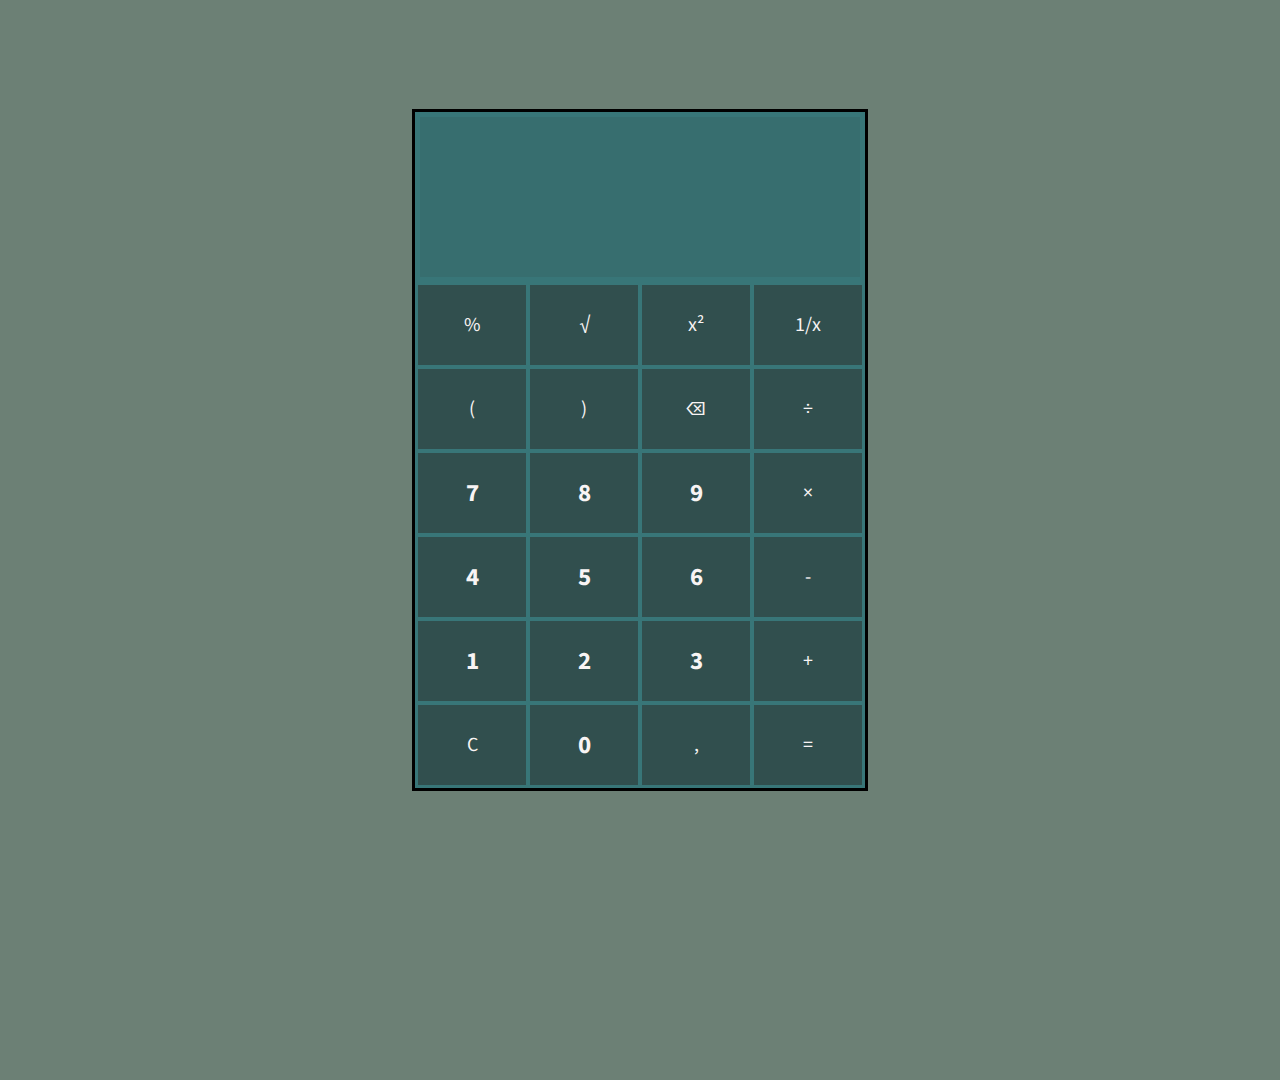
<file: JS_Calculadora/index.html>
<!DOCTYPE html>
<html lang="en">
<head>
    <meta charset="UTF-8">
    <title>Hipermedial Calculadora</title>
    <script type="text/javascript" src="js/operaciones.js"></script>
    <meta name="viewport" content="width=device-width, user-scalable=no, initial-scale=1.0, maximum-scale=1.0, minimum-scale=1.0">
    <link rel="stylesheet" type="text/css" href="css/styles.css">
</head>
<body>
   
   <div class="back">
       
   </div>
    <div class="main">
        <form action="" class="form">
            <input type="text" id="pantalla" name="pantallaTexto" disabled>     
        </form>
        <table>
            <tr>
                <td><input class="button" type="button" value="%" onclick="porcentaje(pantalla.value)"></td>
                <td><input class="button" type="button" value="&#8730;" onclick="raiz(pantalla.value)"></td>
                <td><input class="button" type="button" value="x²" onclick="potencia(pantalla.value)"></td>
                <td><input class="button" type="button" value="1/x" onclick="pantalla.value+='1/'"></td>
            </tr>
            <tr>
                <td><input class="button" type="button" value="(" onclick="pantalla.value+='('"></td>
                <td><input class="button" type="button" value=")" onclick="pantalla.value+=')'"></td>
                <td><input class="button" type="button" value="⌫" onclick="regresar(pantalla.value)"></td>
                <td><input class="button" type="button" value="&divide;" onclick="pantalla.value+='/'"></td>
            </tr>
            <tr>
                <td><input class="button numero" type="button" value="7" onclick="pantalla.value+='7'"></td>
                <td><input class="button numero" type="button" value="8" onclick="pantalla.value+='8'"></td>
                <td><input class="button numero" type="button" value="9" onclick="pantalla.value+='9'"></td>
                <td><input class="button" type="button" value="&times;" onclick="pantalla.value+='*'"></td>
            </tr>
            <tr>
                <td><input class="button numero" type="button" value="4" onclick="pantalla.value+='4'"></td>
                <td><input class="button numero" type="button" value="5" onclick="pantalla.value+='5'"></td>
                <td><input class="button numero" type="button" value="6" onclick="pantalla.value+='6'"></td>
                <td><input class="button" type="button" value="-" onclick="pantalla.value+='-'"></td>
            </tr>
            <tr>
                <td><input class="button numero" type="button" value="1" onclick="pantalla.value+='1'"></td>
                <td><input class="button numero" type="button" value="2" onclick="pantalla.value+='2'"></td>
                <td><input class="button numero" type="button" value="3" onclick="pantalla.value+='3'"></td>
                <td><input class="button" type="button" value="+" onclick="pantalla.value+='+'"></td>
            </tr>
            <tr>
                <td><input class="button" type="button" value="C" onclick="pantalla.value=''"></td>
                <td><input class="button numero" type="button" value="0" onclick="pantalla.value+='0'"></td>
                <td><input class="button" type="button" value="," onclick="pantalla.value+='.'"></td>
                <td><input class="button" type="button" value="=" onclick="operar(pantalla.value)"></td>
            </tr>
            
        </table>
    </div>
</body>
</html>
</file>
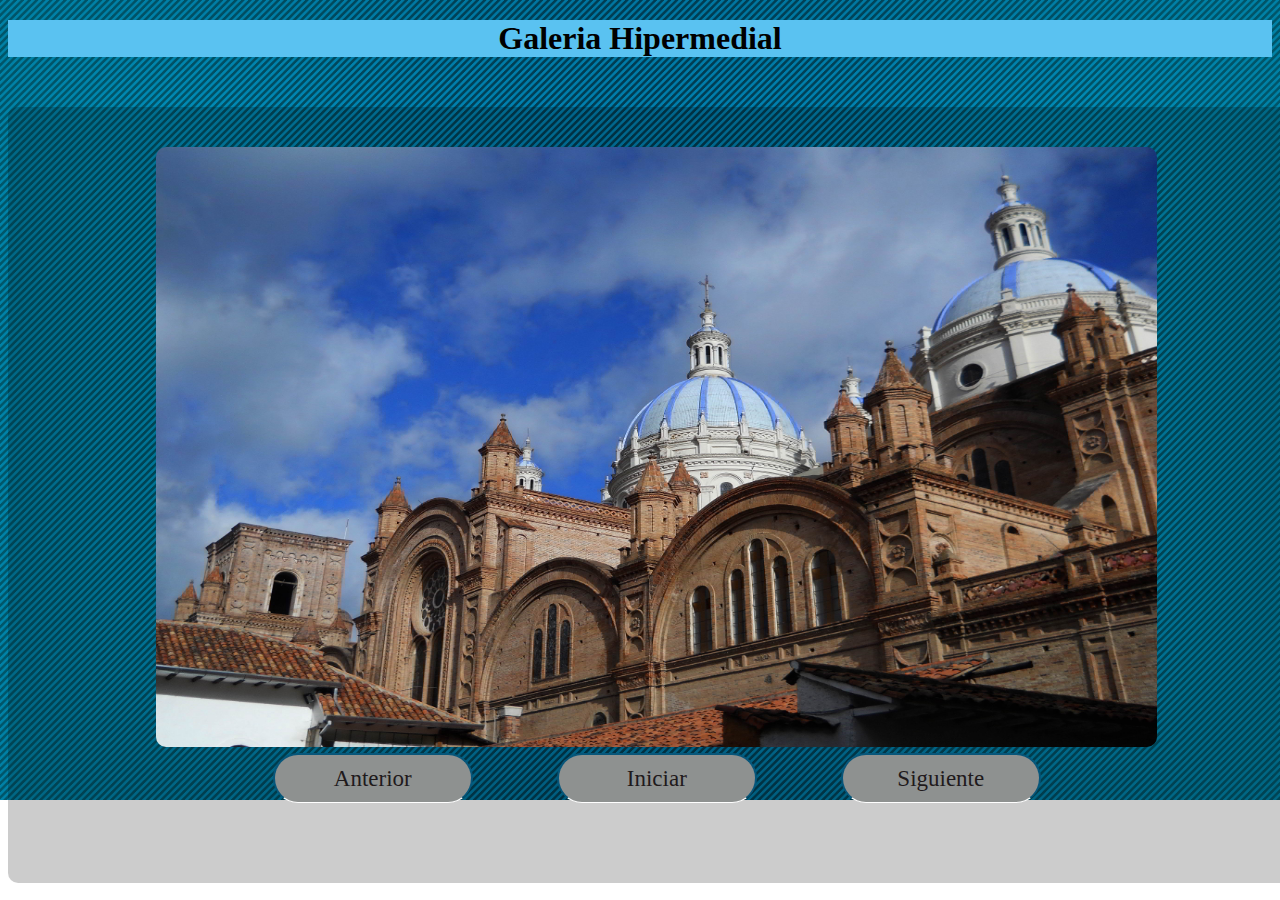
<file: JS_Galeria/index.html>
<!DOCTYPE html>
<html>
    <head>
        <title>Galeria</title>
        <script type="text/javascript" src="../JS_Galeria/operaciones.js"></script>
        <link type="text/css" href="../JS_Galeria/styles.css" rel="stylesheet">
    </head>
    <body onload="init()">
        <h1>Galeria Hipermedial</h1>
        <form>
            <img id="img">
            <input type="button" id="anterior" name="anterior" value="Anterior" onclick="atras()">
            <input type="button" id="iniciar" name="iniciar" value="Iniciar" onclick="init()">
            <input type="button" id="siguiente" name="siguiente" value="Siguiente" onclick="adelante()">
        </form>
    </body>
</html>
</file>
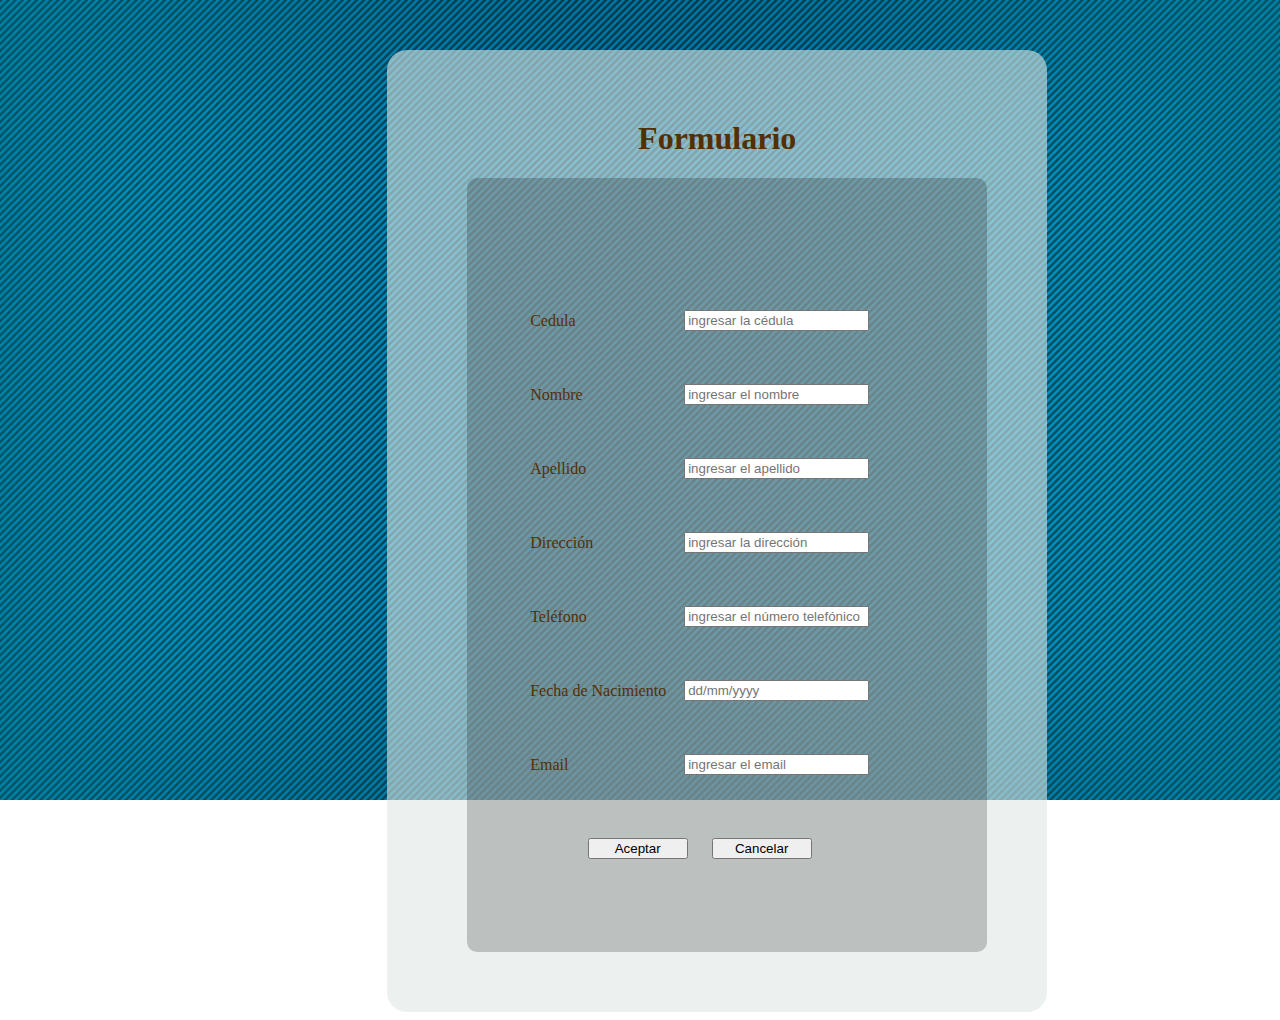
<file: JS_Validaciones/index.html>
<!DOCTYPE html>
<html>
<head>
	<meta charset="utf-8">
	<title>PHP</title>
	<script type="text/javascript" src="../JS_Validaciones/operaciones.js"></script>
	<script src="https://code.jquery.com/jquery-1.10.2.js"></script>
	
	<link rel="stylesheet" type="text/css" href="../JS_Validaciones/styles.css">
</head>
<body>

	<section>
		<div id="form">
			<h1>Formulario</h1>
			<form method="POST" action="php/crear_usuario.php" onsubmit="return validar()">
				<table>
					<tr>
						<td><label>Cedula</label></td>
						<td><input type="text" id="ced" name="ced" placeholder="ingresar la cédula" onfocus="escribe(this)" 
							onkeyup="this.value = val_numero(this.value)"></td>
						<td><spam id="c" style="display: none;">*error</spam></td>
					</tr>

					<tr>
						<td><label>Nombre</label></td>
						<td><input type="text" name="nom" placeholder="ingresar el nombre" onfocus="escribe(this)" 
							onkeyup="this.value = val_letra(this.value)" onchange="this.value = dos_valores(this.value)"></td>
					</tr>

					<tr>
						<td><label>Apellido</label></td>
						<td><input type="text" name="ape" placeholder="ingresar el apellido" onfocus="escribe(this)" 
							onkeyup="this.value = val_letra(this.value)" onchange="this.value = dos_valores(this.value)"></td>
					</tr>

					<tr>
						<td><label>Dirección</label></td>
						<td><input type="text" name="dir" placeholder="ingresar la dirección" onfocus="escribe(this)"></td>
					</tr>

					<tr>
						<td><label>Teléfono</label></td>
						<td><input type="text" name="tel" placeholder="ingresar el número telefónico" onfocus="escribe(this)" 
							onkeyup="this.value = val_numero(this.value)"></td>
					</tr>

					<tr>
						<td><label>Fecha de Nacimiento</label></td>
						<td><input type="text" id="fec" name="fec" placeholder="dd/mm/yyyy" onfocus="escribe(this)"></td>
						<td><spam id="f" style="display: none;">*error</spam></td>
					</tr>

					<tr>
						<td><label>Email</label></td>
						<td><input type="text" id="ema" name="ema" placeholder="ingresar el email" onfocus="escribe(this)"></td>
						<td><spam id="e" style="display: none;">*error</spam></td>
					</tr>

					<tr>
						<td colspan="2">
							<div id="btn">
								<input type="submit" id="crear" name="crear" value="Aceptar">
								<input type="reset" id="cancelar" name="cancelar" value="Cancelar">
							</div>
						</td>
					</tr>
				</table>
			</form>
			<spam id="p" style="display: none;">Error, campos incompletos!</spam>
		</div>
	</section>
</body>
</html>
</file>
<file: JS_Calculadora/css/styles.css>
@import url('https://fonts.googleapis.com/css?family=Source+Sans+Pro');

* {
    margin: 0;
    padding: 0;
}
#titulo{
    text-align: center;
    padding: 30px 0px;
    font-family: 'Source Sans Pro', sans-serif;
    color: rgb(24, 22, 22);
    word-spacing: 2px;
    letter-spacing: 2px;
}
.main{
    position: absolute;
    border-style: solid;
    background: rgba(47, 116, 121, 0.863)  ;
    top: 50%;
    left: 50%;
    transform: translateX(-50%) translateY(-50%);
}

body{
    height: 120vh;
    background: linear-gradient(to right,#6c8075,#6c8075);
}

.button{
    width: 108px;
    height: 80px;
    font-size: 20px;
    margin: 1px;
    cursor: pointer;
    border: none;
    color: rgb(248, 244, 244);
    background: #2e3f3eb6 ; 
    font-family: 'Source Sans Pro', sans-serif;
}

.numero{
    font-size: 25px; !important
    font-family: sans-serif;
    font-weight: bolder;
}

#pantalla{
    width: 430px;
    margin: 5px 5px;
    font-size: 40px;
    height: 150px;
    padding: 5px;
    color: rgb(17, 17, 17);
    text-align:  right;
    background-attachment: fixed;
    border-style: none;
    background: rgba(48, 43, 43, 0.1);
}

.button:hover{
	background:linear-gradient(to right,rgb(23, 85, 66),#04232e);
	color: ;
}
</file>
<file: JS_Galeria/styles.css>
body{
    background-image: url('../JS_Validaciones/imagenes/Fondo-Formularios.gif');
	background-size: 100%;
	background-repeat: no-repeat;
    text-align: center;
}
#img{
    width: 88%;
    height: 600px;
    border-radius:10px;
}
form {
    width: 90%;
    margin: auto;
    background: rgba(0,0,0,.2);
    padding:40px 80px;
    margin-top:50px;
    border-radius: 10px;

}

input{
    color: rgb(31, 26, 28);
    background: rgb(142, 145, 144);
    border: 2px solid rgb(7, 86, 122);
    border-radius: 40px;
    margin: 40px;
    padding: 10px 30px;
    width: 200px;
    height: 50px;
    font-size: 23px;
    text-align: center;
    border-bottom: solid 1px #fff;
    margin-top: 2px;
    transition: all 300ms ease;
    font-family:'Times New Roman', Times, serif; 
}
h1{
    text-align: center;
    background: rgb(90, 194, 241);
    margin-top: 20px;
}
</file>
<file: JS_Validaciones/styles.css>
body {
	background-image: url('../JS_Validaciones/imagenes/Fondo-Formularios.gif');
	background-size: 100%;
	background-repeat: no-repeat;
}

.error{
    color:rgb(238, 14, 14);
    font-size: 8px;
}

.error {
	border: 1px solid red;
}

.p {
	display: block !important;
	color: red;
}

#form {
	background-color: rgba(224, 231, 228, 0.6);
	border-radius: 20px;
	width: 500px;
	padding: 60px 80px;
	margin-right: 50%;
	margin-left: 30%;
	margin-top: 50px;
	color: rgb(85, 47, 4);
}

h1{
	text-align: center;
	margin-top: 10px;
}

td {
	padding-top: 50px;
	padding-right: 15px;
}

#crear, #cancelar {
	width: 100px;
	margin: 10px;

}

#btn {
	text-align: center;
}
form {
    width: 400px;
    margin: auto;
    background: rgba(0,0,0,.2);
    padding:80px 60px;
    margin-top:20px;
    border-radius: 10px;

}
</file>
